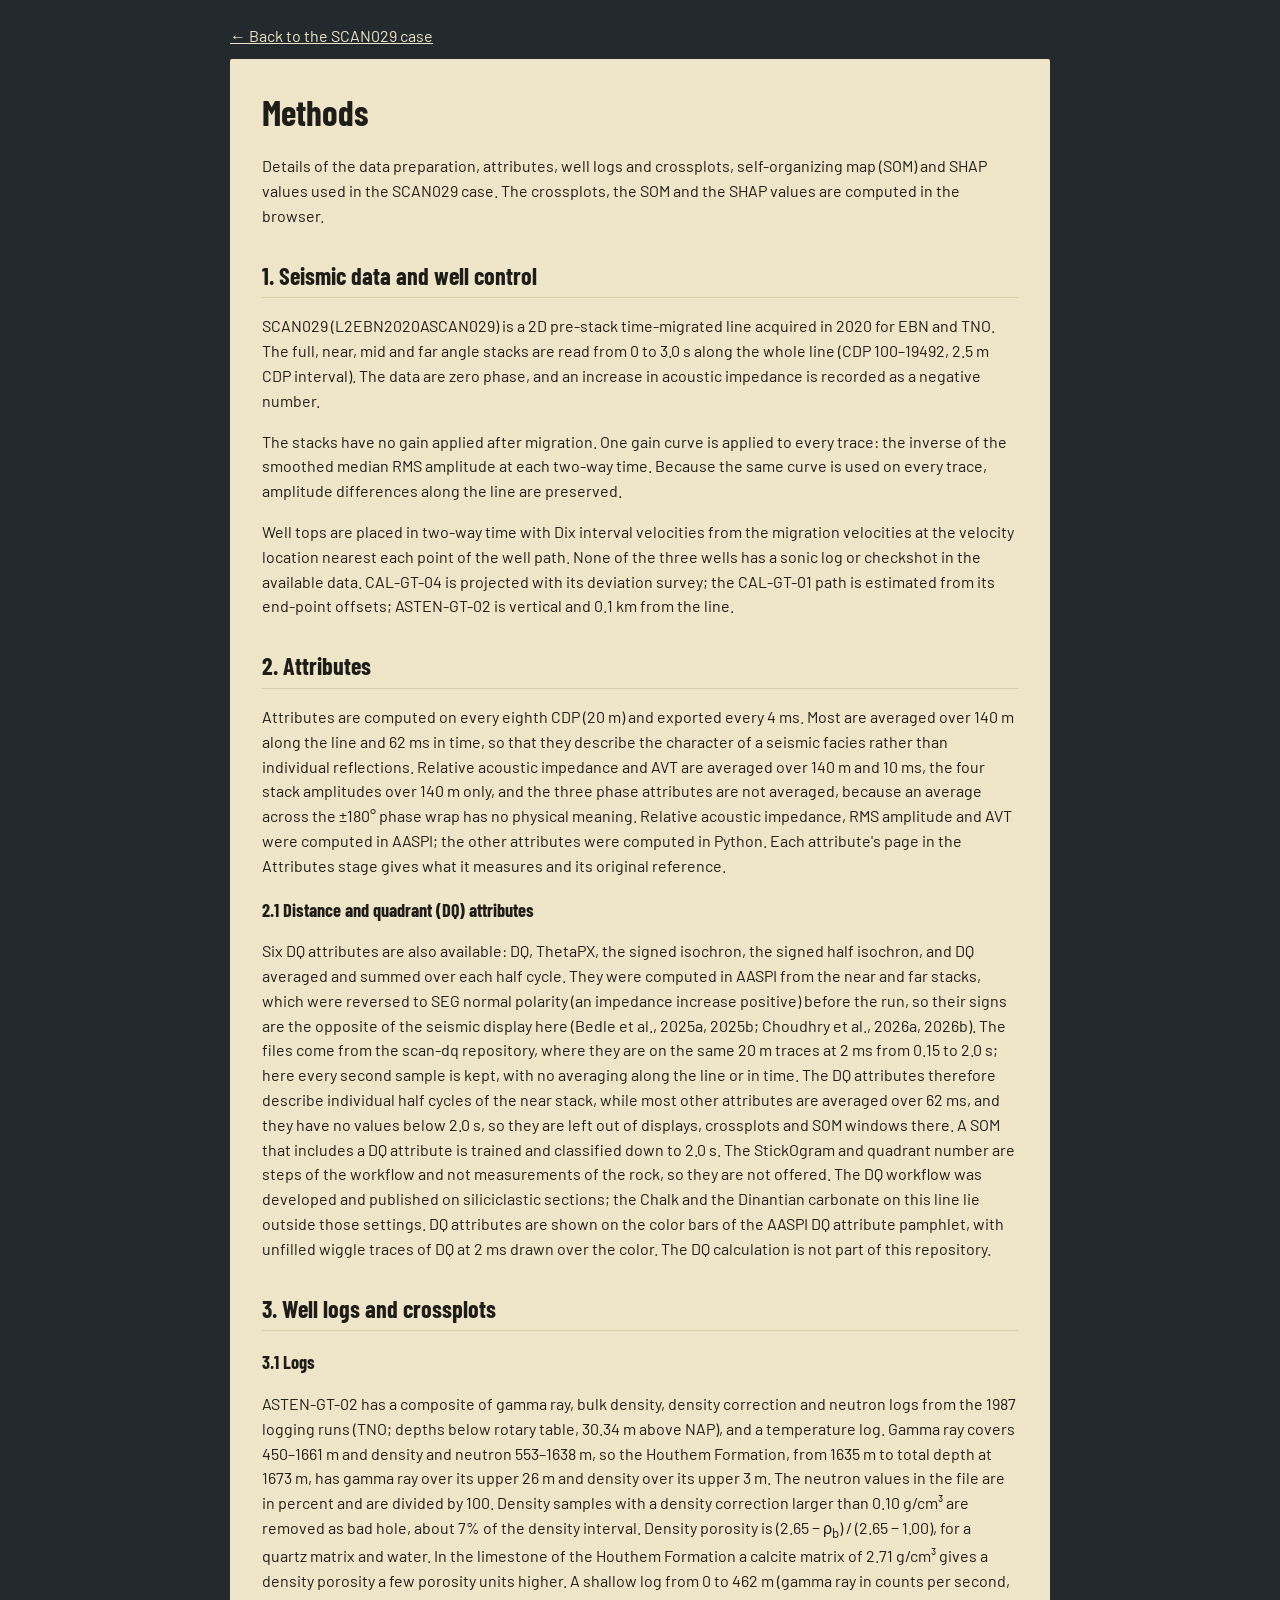
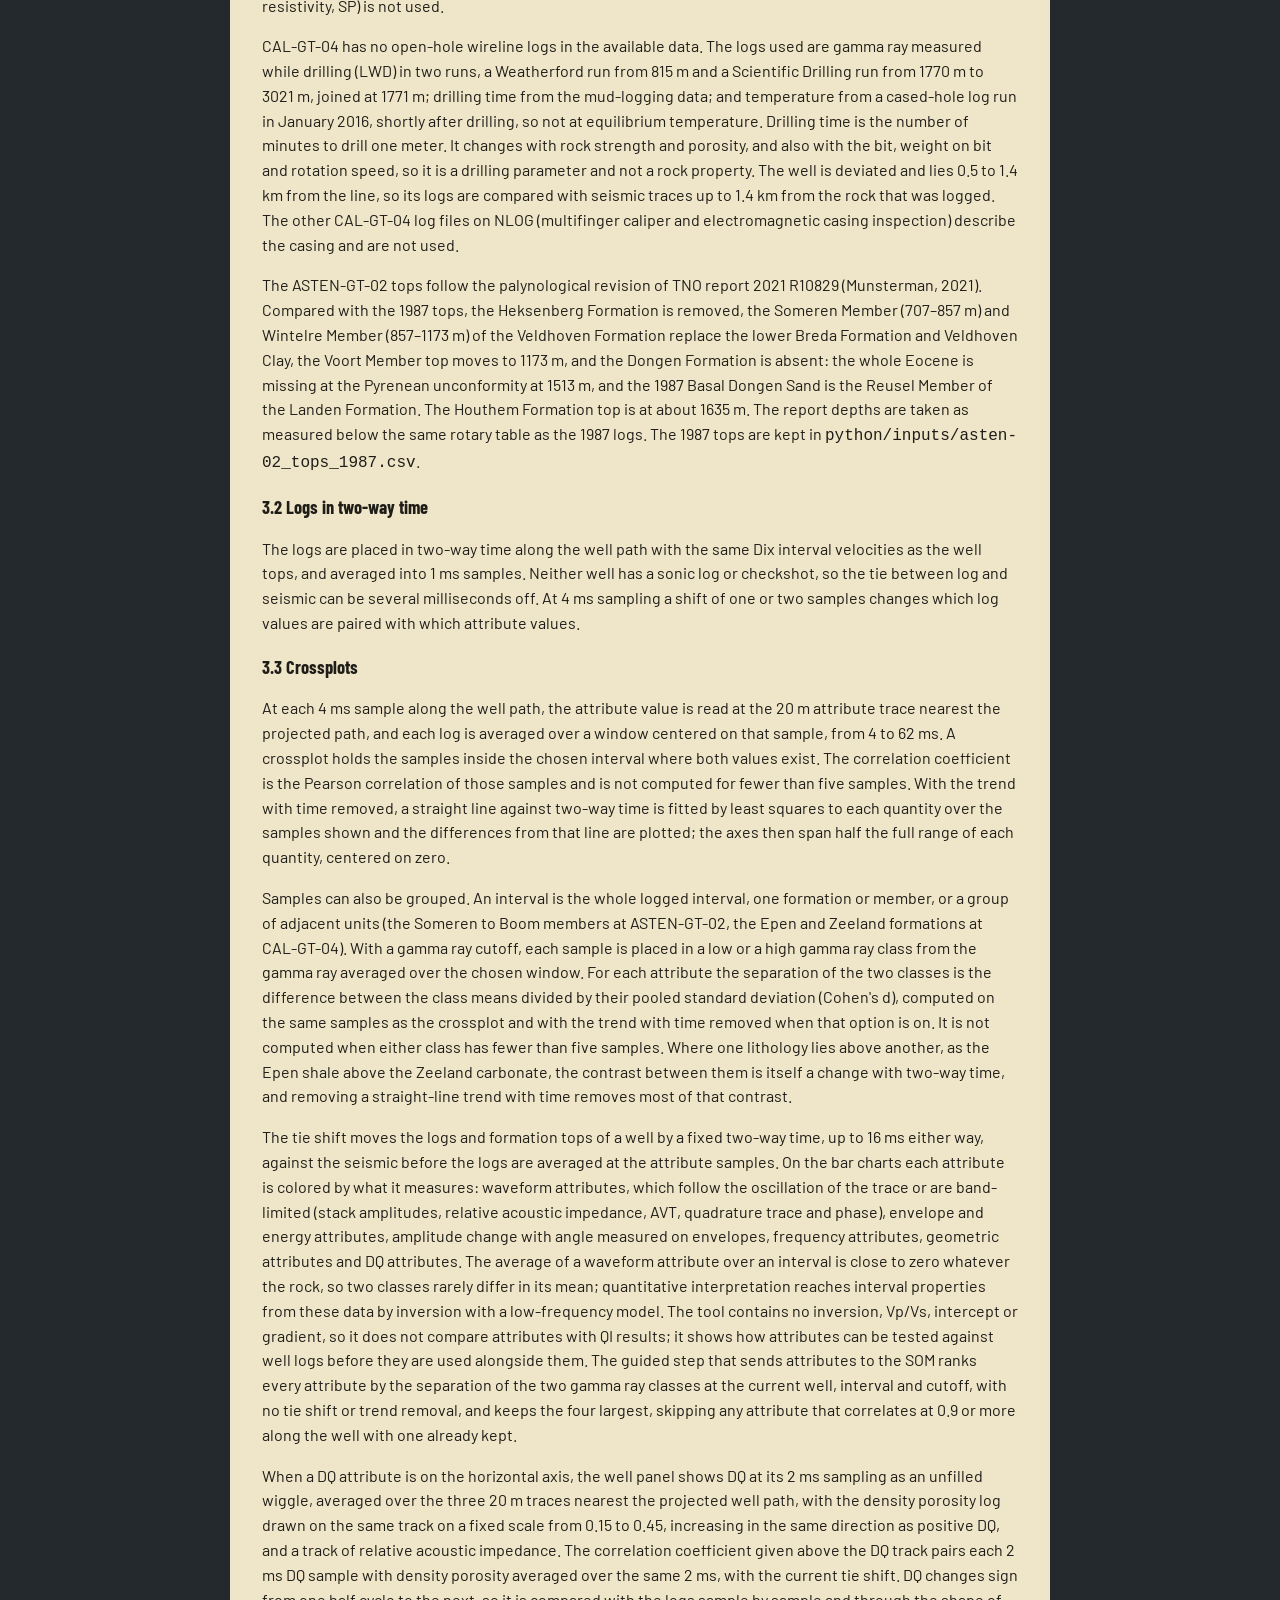
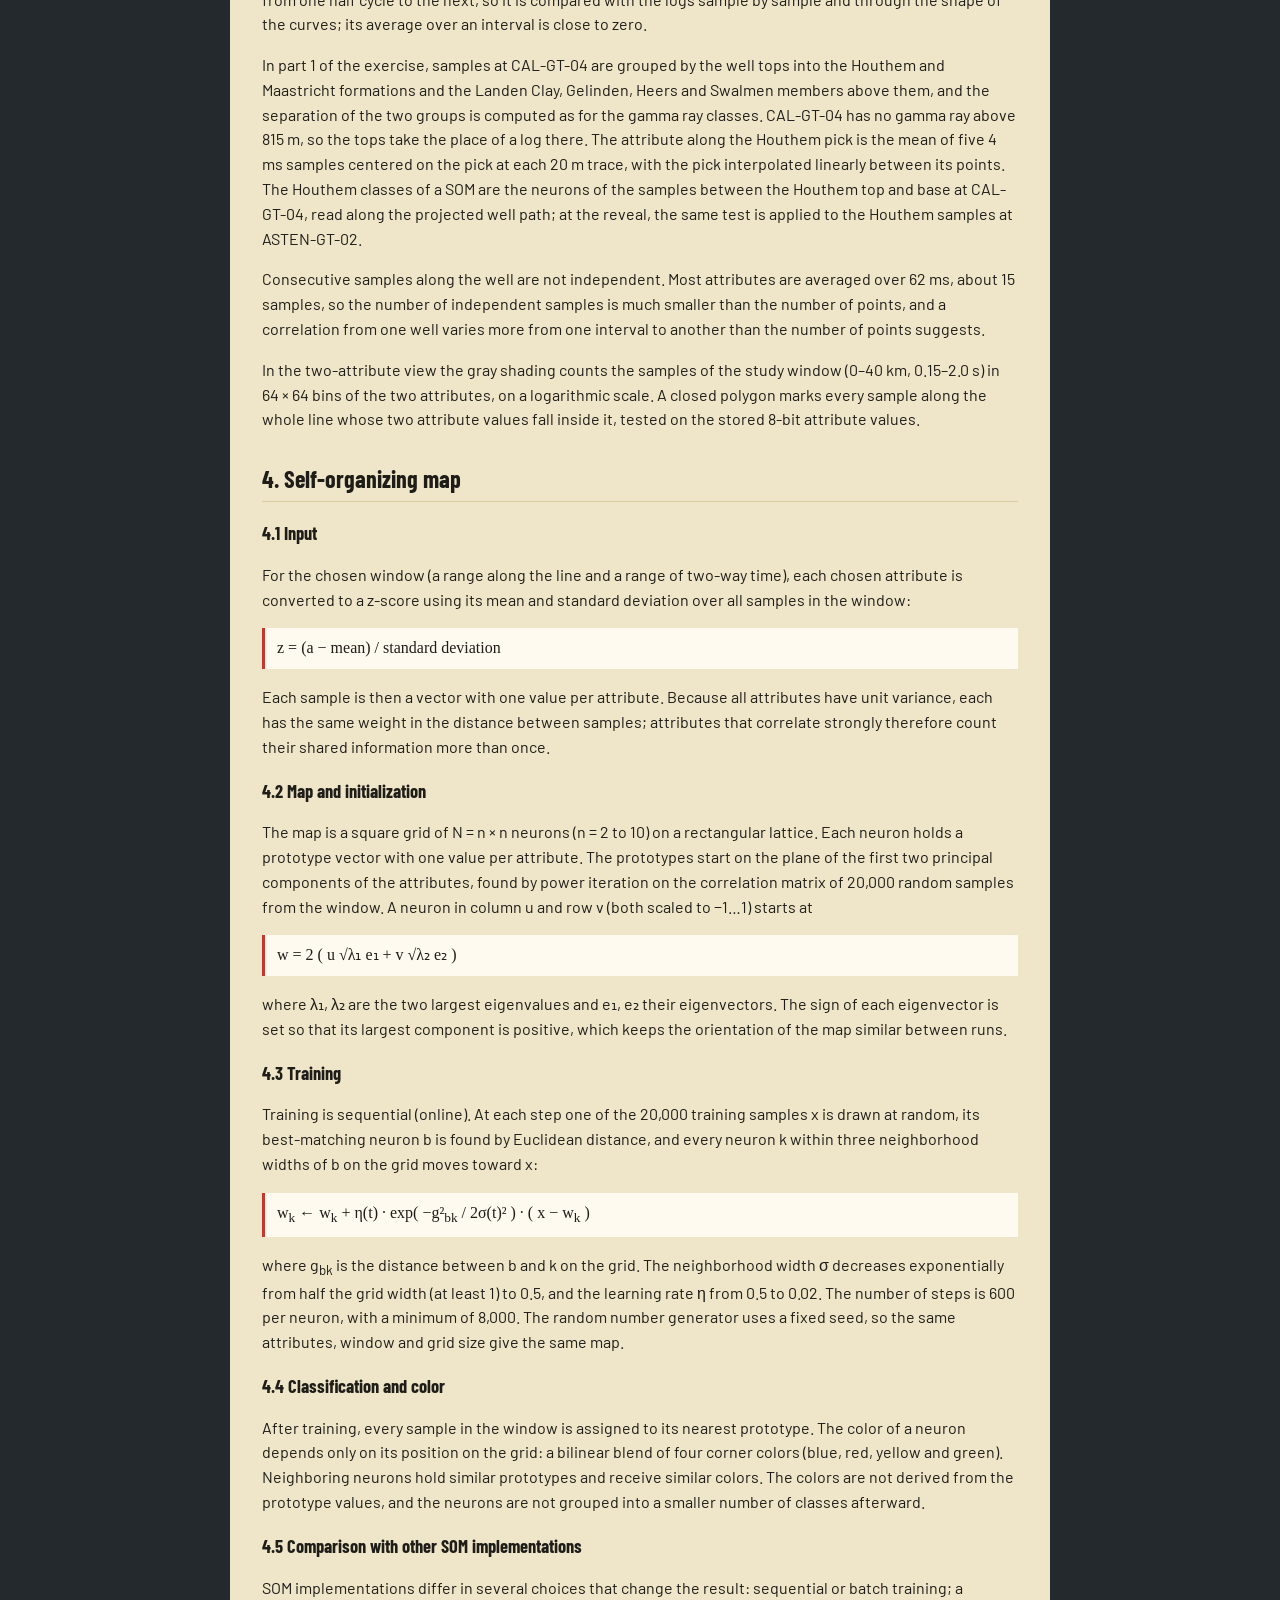
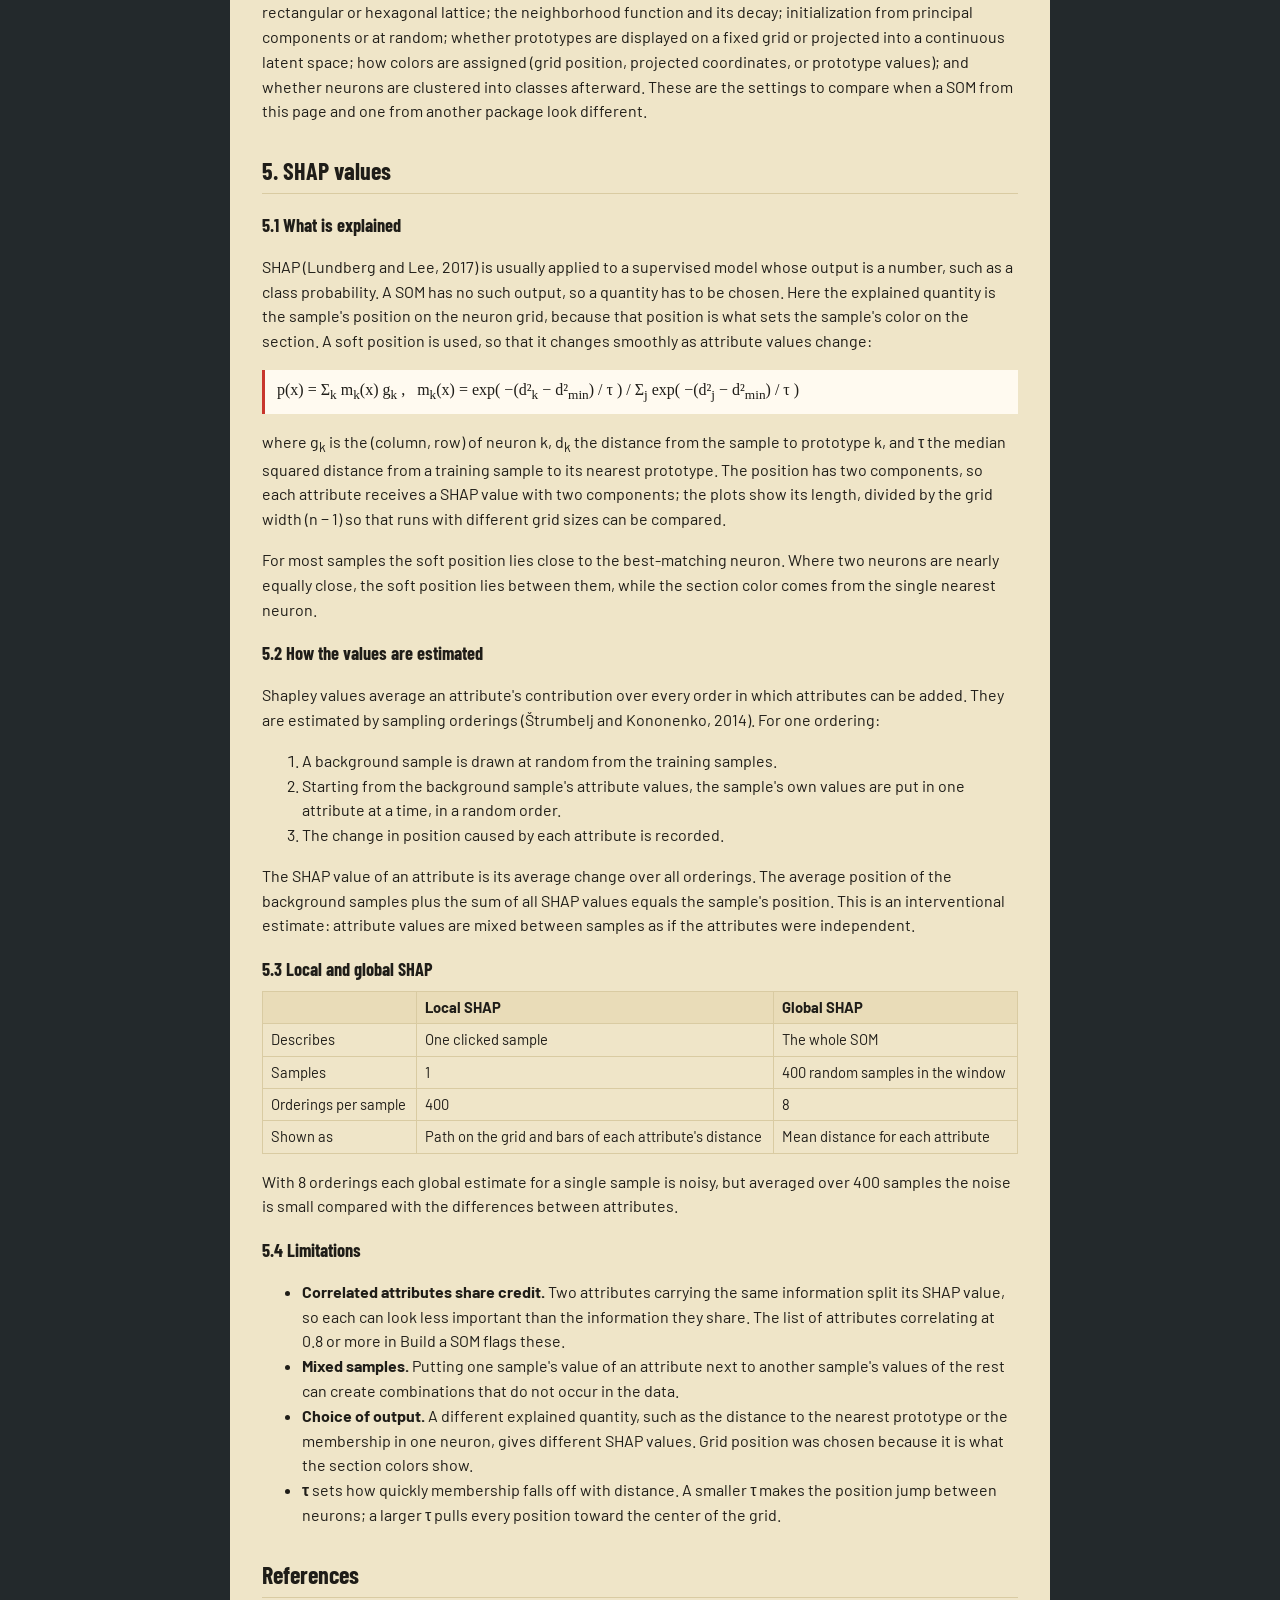
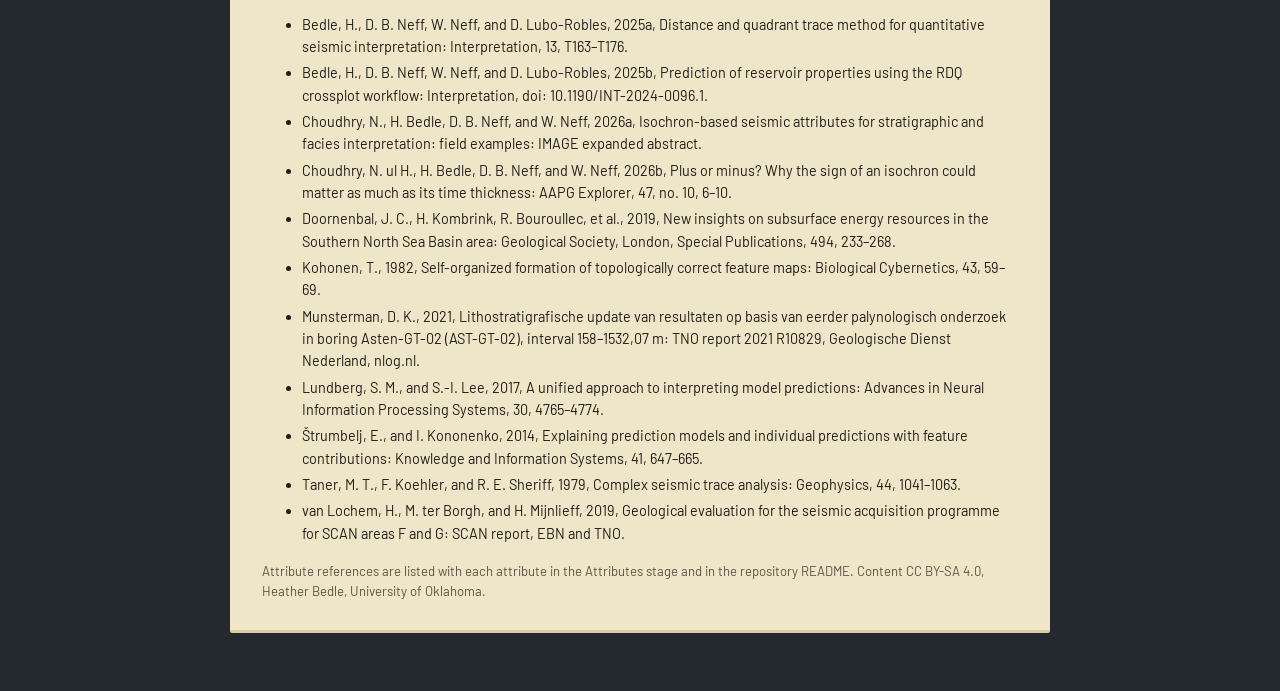
<file: methods.html>
<!doctype html>
<html lang="en">
<head>
<meta charset="utf-8">
<meta name="viewport" content="width=device-width, initial-scale=1">
<title>Methods · The SCAN029 case</title>
<link rel="preconnect" href="https://fonts.googleapis.com">
<link rel="preconnect" href="https://fonts.gstatic.com" crossorigin>
<link href="https://fonts.googleapis.com/css2?family=Barlow+Condensed:wght@600;700&family=Barlow:wght@400;500;600&display=swap" rel="stylesheet">
<link rel="stylesheet" href="css/style.css">
<style>
  body{background:var(--board)}
  .methods-page{max-width:860px;margin:0 auto;padding:24px 20px 60px}
  .methods-page article{background:var(--paper);color:var(--ink);padding:28px 32px;border-radius:2px;border-bottom:3px solid var(--paper-edge)}
  .methods-page h1{font-family:var(--font-display);font-size:2.2rem;margin:0 0 4px}
  .methods-page h2{font-family:var(--font-display);font-size:1.5rem;margin:30px 0 8px;border-bottom:1px solid var(--paper-edge);padding-bottom:4px}
  .methods-page h3{font-family:var(--font-display);font-size:1.15rem;margin:18px 0 4px}
  .methods-page p,.methods-page li{line-height:1.55}
  .methods-page .eq{font-family:Georgia,serif;background:#fffaf0;border-left:3px solid var(--thread);padding:8px 12px;margin:8px 0;overflow-x:auto}
  .methods-page table{border-collapse:collapse;width:100%;margin:8px 0;font-size:.92rem}
  .methods-page th,.methods-page td{border:1px solid var(--paper-edge);padding:5px 8px;text-align:left;vertical-align:top}
  .methods-page th{background:#e9dcb8}
  .methods-page .back{color:var(--paper);display:inline-block;margin-bottom:12px}
  .methods-page .refs li{font-size:.9rem;margin-bottom:4px}
</style>
</head>
<body>
<main class="methods-page">
<a class="back" href="index.html">← Back to the SCAN029 case</a>
<article>
<h1>Methods</h1>
<p>Details of the data preparation, attributes, well logs and crossplots, self-organizing map (SOM) and SHAP values used in the SCAN029 case. The crossplots, the SOM and the SHAP values are computed in the browser.</p>

<h2>1. Seismic data and well control</h2>
<p>SCAN029 (L2EBN2020ASCAN029) is a 2D pre-stack time-migrated line acquired in 2020 for EBN and TNO. The full, near, mid and far angle stacks are read from 0 to 3.0 s along the whole line (CDP 100–19492, 2.5 m CDP interval). The data are zero phase, and an increase in acoustic impedance is recorded as a negative number.</p>
<p>The stacks have no gain applied after migration. One gain curve is applied to every trace: the inverse of the smoothed median RMS amplitude at each two-way time. Because the same curve is used on every trace, amplitude differences along the line are preserved.</p>
<p>Well tops are placed in two-way time with Dix interval velocities from the migration velocities at the velocity location nearest each point of the well path. None of the three wells has a sonic log or checkshot in the available data. CAL-GT-04 is projected with its deviation survey; the CAL-GT-01 path is estimated from its end-point offsets; ASTEN-GT-02 is vertical and 0.1 km from the line.</p>

<h2>2. Attributes</h2>
<p>Attributes are computed on every eighth CDP (20 m) and exported every 4 ms. Most are averaged over 140 m along the line and 62 ms in time, so that they describe the character of a seismic facies rather than individual reflections. Relative acoustic impedance and AVT are averaged over 140 m and 10 ms, the four stack amplitudes over 140 m only, and the three phase attributes are not averaged, because an average across the ±180° phase wrap has no physical meaning. Relative acoustic impedance, RMS amplitude and AVT were computed in AASPI; the other attributes were computed in Python. Each attribute's page in the Attributes stage gives what it measures and its original reference.</p>

<h3>2.1 Distance and quadrant (DQ) attributes</h3>
<p>Six DQ attributes are also available: DQ, ThetaPX, the signed isochron, the signed half isochron, and DQ averaged and summed over each half cycle. They were computed in AASPI from the near and far stacks, which were reversed to SEG normal polarity (an impedance increase positive) before the run, so their signs are the opposite of the seismic display here (Bedle et al., 2025a, 2025b; Choudhry et al., 2026a, 2026b). The files come from the scan-dq repository, where they are on the same 20 m traces at 2 ms from 0.15 to 2.0 s; here every second sample is kept, with no averaging along the line or in time. The DQ attributes therefore describe individual half cycles of the near stack, while most other attributes are averaged over 62 ms, and they have no values below 2.0 s, so they are left out of displays, crossplots and SOM windows there. A SOM that includes a DQ attribute is trained and classified down to 2.0 s. The StickOgram and quadrant number are steps of the workflow and not measurements of the rock, so they are not offered. The DQ workflow was developed and published on siliciclastic sections; the Chalk and the Dinantian carbonate on this line lie outside those settings. DQ attributes are shown on the color bars of the AASPI DQ attribute pamphlet, with unfilled wiggle traces of DQ at 2 ms drawn over the color. The DQ calculation is not part of this repository.</p>

<h2>3. Well logs and crossplots</h2>
<h3>3.1 Logs</h3>
<p>ASTEN-GT-02 has a composite of gamma ray, bulk density, density correction and neutron logs from the 1987 logging runs (TNO; depths below rotary table, 30.34 m above NAP), and a temperature log. Gamma ray covers 450–1661 m and density and neutron 553–1638 m, so the Houthem Formation, from 1635 m to total depth at 1673 m, has gamma ray over its upper 26 m and density over its upper 3 m. The neutron values in the file are in percent and are divided by 100. Density samples with a density correction larger than 0.10 g/cm³ are removed as bad hole, about 7% of the density interval. Density porosity is (2.65 − ρ<sub>b</sub>) / (2.65 − 1.00), for a quartz matrix and water. In the limestone of the Houthem Formation a calcite matrix of 2.71 g/cm³ gives a density porosity a few porosity units higher. A shallow log from 0 to 462 m (gamma ray in counts per second, resistivity, SP) is not used.</p>
<p>CAL-GT-04 has no open-hole wireline logs in the available data. The logs used are gamma ray measured while drilling (LWD) in two runs, a Weatherford run from 815 m and a Scientific Drilling run from 1770 m to 3021 m, joined at 1771 m; drilling time from the mud-logging data; and temperature from a cased-hole log run in January 2016, shortly after drilling, so not at equilibrium temperature. Drilling time is the number of minutes to drill one meter. It changes with rock strength and porosity, and also with the bit, weight on bit and rotation speed, so it is a drilling parameter and not a rock property. The well is deviated and lies 0.5 to 1.4 km from the line, so its logs are compared with seismic traces up to 1.4 km from the rock that was logged. The other CAL-GT-04 log files on NLOG (multifinger caliper and electromagnetic casing inspection) describe the casing and are not used.</p>
<p>The ASTEN-GT-02 tops follow the palynological revision of TNO report 2021 R10829 (Munsterman, 2021). Compared with the 1987 tops, the Heksenberg Formation is removed, the Someren Member (707–857 m) and Wintelre Member (857–1173 m) of the Veldhoven Formation replace the lower Breda Formation and Veldhoven Clay, the Voort Member top moves to 1173 m, and the Dongen Formation is absent: the whole Eocene is missing at the Pyrenean unconformity at 1513 m, and the 1987 Basal Dongen Sand is the Reusel Member of the Landen Formation. The Houthem Formation top is at about 1635 m. The report depths are taken as measured below the same rotary table as the 1987 logs. The 1987 tops are kept in <code>python/inputs/asten-02_tops_1987.csv</code>.</p>
<h3>3.2 Logs in two-way time</h3>
<p>The logs are placed in two-way time along the well path with the same Dix interval velocities as the well tops, and averaged into 1 ms samples. Neither well has a sonic log or checkshot, so the tie between log and seismic can be several milliseconds off. At 4 ms sampling a shift of one or two samples changes which log values are paired with which attribute values.</p>
<h3>3.3 Crossplots</h3>
<p>At each 4 ms sample along the well path, the attribute value is read at the 20 m attribute trace nearest the projected path, and each log is averaged over a window centered on that sample, from 4 to 62 ms. A crossplot holds the samples inside the chosen interval where both values exist. The correlation coefficient is the Pearson correlation of those samples and is not computed for fewer than five samples. With the trend with time removed, a straight line against two-way time is fitted by least squares to each quantity over the samples shown and the differences from that line are plotted; the axes then span half the full range of each quantity, centered on zero.</p>
<p>Samples can also be grouped. An interval is the whole logged interval, one formation or member, or a group of adjacent units (the Someren to Boom members at ASTEN-GT-02, the Epen and Zeeland formations at CAL-GT-04). With a gamma ray cutoff, each sample is placed in a low or a high gamma ray class from the gamma ray averaged over the chosen window. For each attribute the separation of the two classes is the difference between the class means divided by their pooled standard deviation (Cohen's d), computed on the same samples as the crossplot and with the trend with time removed when that option is on. It is not computed when either class has fewer than five samples. Where one lithology lies above another, as the Epen shale above the Zeeland carbonate, the contrast between them is itself a change with two-way time, and removing a straight-line trend with time removes most of that contrast.</p>
<p>The tie shift moves the logs and formation tops of a well by a fixed two-way time, up to 16 ms either way, against the seismic before the logs are averaged at the attribute samples. On the bar charts each attribute is colored by what it measures: waveform attributes, which follow the oscillation of the trace or are band-limited (stack amplitudes, relative acoustic impedance, AVT, quadrature trace and phase), envelope and energy attributes, amplitude change with angle measured on envelopes, frequency attributes, geometric attributes and DQ attributes. The average of a waveform attribute over an interval is close to zero whatever the rock, so two classes rarely differ in its mean; quantitative interpretation reaches interval properties from these data by inversion with a low-frequency model. The tool contains no inversion, Vp/Vs, intercept or gradient, so it does not compare attributes with QI results; it shows how attributes can be tested against well logs before they are used alongside them. The guided step that sends attributes to the SOM ranks every attribute by the separation of the two gamma ray classes at the current well, interval and cutoff, with no tie shift or trend removal, and keeps the four largest, skipping any attribute that correlates at 0.9 or more along the well with one already kept.</p>
<p>When a DQ attribute is on the horizontal axis, the well panel shows DQ at its 2 ms sampling as an unfilled wiggle, averaged over the three 20 m traces nearest the projected well path, with the density porosity log drawn on the same track on a fixed scale from 0.15 to 0.45, increasing in the same direction as positive DQ, and a track of relative acoustic impedance. The correlation coefficient given above the DQ track pairs each 2 ms DQ sample with density porosity averaged over the same 2 ms, with the current tie shift. DQ changes sign from one half cycle to the next, so it is compared with the logs sample by sample and through the shape of the curves; its average over an interval is close to zero.</p>
<p>In part 1 of the exercise, samples at CAL-GT-04 are grouped by the well tops into the Houthem and Maastricht formations and the Landen Clay, Gelinden, Heers and Swalmen members above them, and the separation of the two groups is computed as for the gamma ray classes. CAL-GT-04 has no gamma ray above 815 m, so the tops take the place of a log there. The attribute along the Houthem pick is the mean of five 4 ms samples centered on the pick at each 20 m trace, with the pick interpolated linearly between its points. The Houthem classes of a SOM are the neurons of the samples between the Houthem top and base at CAL-GT-04, read along the projected well path; at the reveal, the same test is applied to the Houthem samples at ASTEN-GT-02.</p>
<p>Consecutive samples along the well are not independent. Most attributes are averaged over 62 ms, about 15 samples, so the number of independent samples is much smaller than the number of points, and a correlation from one well varies more from one interval to another than the number of points suggests.</p>
<p>In the two-attribute view the gray shading counts the samples of the study window (0–40 km, 0.15–2.0 s) in 64 × 64 bins of the two attributes, on a logarithmic scale. A closed polygon marks every sample along the whole line whose two attribute values fall inside it, tested on the stored 8-bit attribute values.</p>

<h2>4. Self-organizing map</h2>
<h3>4.1 Input</h3>
<p>For the chosen window (a range along the line and a range of two-way time), each chosen attribute is converted to a z-score using its mean and standard deviation over all samples in the window:</p>
<p class="eq">z = (a − mean) / standard deviation</p>
<p>Each sample is then a vector with one value per attribute. Because all attributes have unit variance, each has the same weight in the distance between samples; attributes that correlate strongly therefore count their shared information more than once.</p>

<h3>4.2 Map and initialization</h3>
<p>The map is a square grid of N = n × n neurons (n = 2 to 10) on a rectangular lattice. Each neuron holds a prototype vector with one value per attribute. The prototypes start on the plane of the first two principal components of the attributes, found by power iteration on the correlation matrix of 20,000 random samples from the window. A neuron in column u and row v (both scaled to −1…1) starts at</p>
<p class="eq">w = 2 ( u √λ₁ e₁ + v √λ₂ e₂ )</p>
<p>where λ₁, λ₂ are the two largest eigenvalues and e₁, e₂ their eigenvectors. The sign of each eigenvector is set so that its largest component is positive, which keeps the orientation of the map similar between runs.</p>

<h3>4.3 Training</h3>
<p>Training is sequential (online). At each step one of the 20,000 training samples x is drawn at random, its best-matching neuron b is found by Euclidean distance, and every neuron k within three neighborhood widths of b on the grid moves toward x:</p>
<p class="eq">w<sub>k</sub> ← w<sub>k</sub> + η(t) · exp( −g²<sub>bk</sub> / 2σ(t)² ) · ( x − w<sub>k</sub> )</p>
<p>where g<sub>bk</sub> is the distance between b and k on the grid. The neighborhood width σ decreases exponentially from half the grid width (at least 1) to 0.5, and the learning rate η from 0.5 to 0.02. The number of steps is 600 per neuron, with a minimum of 8,000. The random number generator uses a fixed seed, so the same attributes, window and grid size give the same map.</p>

<h3>4.4 Classification and color</h3>
<p>After training, every sample in the window is assigned to its nearest prototype. The color of a neuron depends only on its position on the grid: a bilinear blend of four corner colors (blue, red, yellow and green). Neighboring neurons hold similar prototypes and receive similar colors. The colors are not derived from the prototype values, and the neurons are not grouped into a smaller number of classes afterward.</p>

<h3>4.5 Comparison with other SOM implementations</h3>
<p>SOM implementations differ in several choices that change the result: sequential or batch training; a rectangular or hexagonal lattice; the neighborhood function and its decay; initialization from principal components or at random; whether prototypes are displayed on a fixed grid or projected into a continuous latent space; how colors are assigned (grid position, projected coordinates, or prototype values); and whether neurons are clustered into classes afterward. These are the settings to compare when a SOM from this page and one from another package look different.</p>

<h2>5. SHAP values</h2>
<h3>5.1 What is explained</h3>
<p>SHAP (Lundberg and Lee, 2017) is usually applied to a supervised model whose output is a number, such as a class probability. A SOM has no such output, so a quantity has to be chosen. Here the explained quantity is the sample's position on the neuron grid, because that position is what sets the sample's color on the section. A soft position is used, so that it changes smoothly as attribute values change:</p>
<p class="eq">p(x) = Σ<sub>k</sub> m<sub>k</sub>(x) g<sub>k</sub> ,&nbsp;&nbsp; m<sub>k</sub>(x) = exp( −(d²<sub>k</sub> − d²<sub>min</sub>) / τ ) / Σ<sub>j</sub> exp( −(d²<sub>j</sub> − d²<sub>min</sub>) / τ )</p>
<p>where g<sub>k</sub> is the (column, row) of neuron k, d<sub>k</sub> the distance from the sample to prototype k, and τ the median squared distance from a training sample to its nearest prototype. The position has two components, so each attribute receives a SHAP value with two components; the plots show its length, divided by the grid width (n − 1) so that runs with different grid sizes can be compared.</p>
<p>For most samples the soft position lies close to the best-matching neuron. Where two neurons are nearly equally close, the soft position lies between them, while the section color comes from the single nearest neuron.</p>

<h3>5.2 How the values are estimated</h3>
<p>Shapley values average an attribute's contribution over every order in which attributes can be added. They are estimated by sampling orderings (Štrumbelj and Kononenko, 2014). For one ordering:</p>
<ol>
  <li>A background sample is drawn at random from the training samples.</li>
  <li>Starting from the background sample's attribute values, the sample's own values are put in one attribute at a time, in a random order.</li>
  <li>The change in position caused by each attribute is recorded.</li>
</ol>
<p>The SHAP value of an attribute is its average change over all orderings. The average position of the background samples plus the sum of all SHAP values equals the sample's position. This is an interventional estimate: attribute values are mixed between samples as if the attributes were independent.</p>

<h3>5.3 Local and global SHAP</h3>
<table>
  <tr><th></th><th>Local SHAP</th><th>Global SHAP</th></tr>
  <tr><td>Describes</td><td>One clicked sample</td><td>The whole SOM</td></tr>
  <tr><td>Samples</td><td>1</td><td>400 random samples in the window</td></tr>
  <tr><td>Orderings per sample</td><td>400</td><td>8</td></tr>
  <tr><td>Shown as</td><td>Path on the grid and bars of each attribute's distance</td><td>Mean distance for each attribute</td></tr>
</table>
<p>With 8 orderings each global estimate for a single sample is noisy, but averaged over 400 samples the noise is small compared with the differences between attributes.</p>

<h3>5.4 Limitations</h3>
<ul>
  <li><strong>Correlated attributes share credit.</strong> Two attributes carrying the same information split its SHAP value, so each can look less important than the information they share. The list of attributes correlating at 0.8 or more in Build a SOM flags these.</li>
  <li><strong>Mixed samples.</strong> Putting one sample's value of an attribute next to another sample's values of the rest can create combinations that do not occur in the data.</li>
  <li><strong>Choice of output.</strong> A different explained quantity, such as the distance to the nearest prototype or the membership in one neuron, gives different SHAP values. Grid position was chosen because it is what the section colors show.</li>
  <li><strong>τ</strong> sets how quickly membership falls off with distance. A smaller τ makes the position jump between neurons; a larger τ pulls every position toward the center of the grid.</li>
</ul>

<h2>References</h2>
<ul class="refs">
  <li>Bedle, H., D. B. Neff, W. Neff, and D. Lubo-Robles, 2025a, Distance and quadrant trace method for quantitative seismic interpretation: Interpretation, 13, T163–T176.</li>
  <li>Bedle, H., D. B. Neff, W. Neff, and D. Lubo-Robles, 2025b, Prediction of reservoir properties using the RDQ crossplot workflow: Interpretation, doi: 10.1190/INT-2024-0096.1.</li>
  <li>Choudhry, N., H. Bedle, D. B. Neff, and W. Neff, 2026a, Isochron-based seismic attributes for stratigraphic and facies interpretation: field examples: IMAGE expanded abstract.</li>
  <li>Choudhry, N. ul H., H. Bedle, D. B. Neff, and W. Neff, 2026b, Plus or minus? Why the sign of an isochron could matter as much as its time thickness: AAPG Explorer, 47, no. 10, 6–10.</li>
  <li>Doornenbal, J. C., H. Kombrink, R. Bouroullec, et al., 2019, New insights on subsurface energy resources in the Southern North Sea Basin area: Geological Society, London, Special Publications, 494, 233–268.</li>
  <li>Kohonen, T., 1982, Self-organized formation of topologically correct feature maps: Biological Cybernetics, 43, 59–69.</li>
  <li>Munsterman, D. K., 2021, Lithostratigrafische update van resultaten op basis van eerder palynologisch onderzoek in boring Asten-GT-02 (AST-GT-02), interval 158–1532,07 m: TNO report 2021 R10829, Geologische Dienst Nederland, nlog.nl.</li>
  <li>Lundberg, S. M., and S.-I. Lee, 2017, A unified approach to interpreting model predictions: Advances in Neural Information Processing Systems, 30, 4765–4774.</li>
  <li>Štrumbelj, E., and I. Kononenko, 2014, Explaining prediction models and individual predictions with feature contributions: Knowledge and Information Systems, 41, 647–665.</li>
  <li>Taner, M. T., F. Koehler, and R. E. Sheriff, 1979, Complex seismic trace analysis: Geophysics, 44, 1041–1063.</li>
  <li>van Lochem, H., M. ter Borgh, and H. Mijnlieff, 2019, Geological evaluation for the seismic acquisition programme for SCAN areas F and G: SCAN report, EBN and TNO.</li>
</ul>
<p class="small">Attribute references are listed with each attribute in the Attributes stage and in the repository README. Content CC BY-SA 4.0, Heather Bedle, University of Oklahoma.</p>
</article>
</main>
<script data-goatcounter="https://hbedle.goatcounter.com/count" async src="//gc.zgo.at/count.js"></script>
</body>
</html>
</file>
<file: css/style.css>
:root{
  --board:#23292c; --board-2:#2c3438; --line:#3b4549;
  --paper:#efe5c8; --paper-edge:#d9cba2; --ink:#1f1d18; --ink-soft:#5a5446;
  --thread:#c8362d; --chalk:#dfe6e9; --chalk-dim:#9fb0b6;
  --font-display:"Barlow Condensed","Arial Narrow",Arial,sans-serif;
  --font-body:"Barlow","Helvetica Neue",Arial,sans-serif;
}
*{box-sizing:border-box}
html,body{margin:0;background:var(--board);color:var(--chalk);font-family:var(--font-body);font-size:16px;line-height:1.45}
button,select,input{font:inherit}
[hidden]{display:none!important}
:focus-visible{outline:3px solid #ffd166;outline-offset:2px}

.bar{display:flex;flex-wrap:wrap;align-items:flex-end;justify-content:space-between;gap:12px 24px;padding:14px 20px 10px;border-bottom:1px solid var(--line)}
.case h1{font-family:var(--font-display);font-weight:700;font-size:2rem;line-height:1;margin:0;letter-spacing:.01em}
.case p{margin:4px 0 0;color:var(--chalk-dim);font-size:.95rem}
.stages{display:flex;flex-wrap:wrap;gap:8px}
.tag{position:relative;display:flex;align-items:center;gap:8px;padding:6px 14px 6px 8px;border:0;border-radius:3px 12px 12px 3px;
  background:var(--paper);color:var(--ink);font-family:var(--font-display);font-weight:600;font-size:1.1rem;cursor:pointer;opacity:.62}
.tag span{display:grid;place-items:center;width:1.5em;height:1.5em;border-radius:50%;background:var(--ink);color:var(--paper);font-size:.9rem}
.tag[aria-current="true"]{opacity:1;box-shadow:0 0 0 2px var(--thread)}
.tag[aria-current="true"] span{background:var(--thread)}
.tag:disabled{cursor:not-allowed;opacity:.3}

.board{display:grid;grid-template-columns:minmax(0,1fr) 300px;gap:16px;padding:14px 20px}
.exhibit{min-width:0}
.viewbar{display:flex;flex-wrap:wrap;gap:8px 16px;align-items:center;margin-bottom:8px}
.seg{display:inline-flex;border:1px solid var(--line);border-radius:6px;overflow:hidden}
.seg button{background:transparent;color:var(--chalk);border:0;padding:5px 12px;cursor:pointer}
.seg button[aria-pressed="true"]{background:var(--chalk);color:var(--board)}
.readout{color:var(--chalk-dim);font-size:.9rem;font-variant-numeric:tabular-nums}
.canvaswrap{position:relative;width:100%;aspect-ratio:16/8.2;background:#111}
#section{position:absolute;inset:0;width:100%;height:100%;cursor:crosshair}

.notes{display:flex;flex-direction:column;gap:14px}
.card{position:relative;background:var(--paper);color:var(--ink);padding:18px 16px 14px;border-radius:2px;border-bottom:3px solid var(--paper-edge)}
.card::before{content:"";position:absolute;top:-6px;left:50%;width:12px;height:12px;margin-left:-6px;border-radius:50%;background:var(--thread);box-shadow:0 2px 0 rgba(0,0,0,.35)}
.card h2{font-family:var(--font-display);font-weight:700;font-size:1.5rem;line-height:1.1;margin:0 0 10px}
.card h3{font-family:var(--font-display);font-weight:600;font-size:1.1rem;margin:14px 0 4px}
.card fieldset{border:0;margin:0 0 10px;padding:0;display:grid;gap:4px}
.card label{display:flex;gap:8px;align-items:center}
.card .field{display:grid;gap:4px;margin:8px 0}
.card select{width:100%;padding:5px;border:1px solid var(--ink-soft);background:#fffaf0;color:var(--ink);border-radius:3px}
.card input[type=range]{width:100%;accent-color:var(--thread)}
.big{width:100%;padding:8px;border:2px solid var(--ink);background:transparent;color:var(--ink);border-radius:3px;cursor:pointer;font-weight:600}
.big[aria-pressed="true"]{background:var(--ink);color:var(--paper)}
.small{font-size:.82rem;color:var(--ink-soft);margin:6px 0 0}
.explain{margin:8px 0}
.explain dt{font-weight:600;margin-top:8px}
.explain dd{margin:2px 0 0}
#wiggle,#colorbar{display:block;width:100%;height:auto}
.term{border:0;padding:0;background:none;color:inherit;font:inherit;text-decoration:underline dotted;text-underline-offset:3px;cursor:help}

.presets{display:grid;gap:4px;margin-bottom:6px}
.presets button{text-align:left;padding:6px 8px;border:1px solid var(--ink-soft);background:transparent;color:var(--ink);border-radius:3px;cursor:pointer}
.presets button[aria-checked="true"]{background:var(--ink);color:var(--paper)}
.presets small{display:block;font-size:.75rem;opacity:.8}
.legend{display:grid;gap:6px;margin:8px 0}
.legend .row{display:grid;grid-template-columns:18px 1fr;gap:8px;align-items:center}
.legend .sw{width:18px;height:18px;border-radius:2px}
.legend canvas{width:100%;height:auto;display:block}

.glossary{position:fixed;z-index:10;max-width:320px;background:var(--paper);color:var(--ink);padding:14px 16px;border-radius:3px;box-shadow:0 8px 24px rgba(0,0,0,.45)}
.glossary h3{font-family:var(--font-display);margin:0 0 6px;font-size:1.2rem}
.glossary p{margin:0}
.glossary .close{position:absolute;top:4px;right:8px;border:0;background:none;font-size:1.3rem;cursor:pointer;color:var(--ink)}
.foot{padding:8px 20px 18px;color:var(--chalk-dim);font-size:.8rem}

@media (max-width:900px){
  .board{grid-template-columns:1fr}
  .canvaswrap{aspect-ratio:4/3.4}
}

.row2{display:grid;grid-template-columns:1fr 1fr;gap:6px}
.pick{border-top:1px dashed var(--ink-soft);margin-top:12px;padding-top:4px}
#shapLocal,#shapGlobal,#shapBar{display:block;width:100%;height:auto;background:#fffaf0}

.checks{display:grid;gap:2px;margin-bottom:6px}
.checks .fam{font-weight:600;font-size:.8rem;color:var(--ink-soft);margin-top:6px;text-transform:uppercase;letter-spacing:.04em}
.checks label{font-size:.95rem}
.run{background:var(--thread);border-color:var(--thread);color:#fff;margin-top:6px}
.run:disabled{opacity:.5;cursor:wait}
.progress .bar{height:8px;background:#e0d4b0;border-radius:4px;overflow:hidden;margin-top:8px}
.progress .bar span{display:block;height:100%;width:0;background:var(--thread)}
#somGrid,#somGridVerdict,#shapPath{display:block;width:100%;height:auto;background:#fffaf0}
.runlog{display:grid;gap:4px}
.runlog button{text-align:left;padding:6px 8px;border:1px solid var(--ink-soft);background:transparent;color:var(--ink);border-radius:3px;cursor:pointer;font-size:.85rem}
.runlog button[aria-pressed="true"]{background:var(--ink);color:var(--paper)}
.runlog small{display:block;opacity:.8}
.warn{color:#9d0208}

.chips{display:inline-flex;flex-wrap:wrap;gap:6px}
.chips button{--chip:#fff;border:2px solid var(--chip);background:transparent;color:var(--chip);border-radius:14px;padding:3px 10px;font-size:.85rem;font-weight:600;cursor:pointer}
.chips button[aria-pressed="true"]{background:var(--chip);color:#1f1d18}
.chips button:last-child{--chip:#dfe6e9}

.job{flex:1 1 420px;max-width:760px;font-size:.85rem;line-height:1.35;color:var(--chalk);border-left:3px solid var(--thread);padding:2px 0 2px 10px;margin:0}
.job p{margin:0 0 2px}
.job strong{color:var(--paper)}

.seis{display:inline-flex;gap:6px;align-items:center;color:var(--chalk);font-size:.9rem}
.seis select{background:var(--board-2);color:var(--chalk);border:1px solid var(--line);border-radius:4px;padding:3px}
.seis .term{color:var(--chalk-dim)}

.card input[type=number]{width:100%;padding:4px;border:1px solid var(--ink-soft);background:#fffaf0;color:var(--ink);border-radius:3px}

.events{display:grid;gap:5px;margin:6px 0 10px}
.events button{text-align:left;padding:6px 8px;border:1px solid var(--ink-soft);background:transparent;color:var(--ink);border-radius:3px;cursor:pointer}
.events button[aria-pressed="true"]{background:var(--ink);color:var(--paper)}
.events b{display:block;font-family:var(--font-display);font-size:1rem}
.events small{display:block;font-size:.8rem;line-height:1.3}
.legend-groups{display:grid;gap:3px;margin:6px 0 10px;font-size:.78rem}
.legend-groups .grp{display:grid;grid-template-columns:46px 1fr;gap:6px;align-items:center}
.legend-groups span{display:block;text-align:center;font-weight:700;border-radius:2px;padding:1px 0;color:#10151a}
.ref{margin:8px 0 0}
.ref img{width:100%;height:auto;display:block;border:1px solid var(--paper-edge)}
.ref figcaption{font-size:.75rem;color:var(--ink-soft);margin-top:4px}

.term.help{display:block;margin:0 0 4px;font-size:.8rem;color:#9d0208;text-decoration:underline dotted}
.seg button:disabled{opacity:.5;cursor:default}
.glossary{max-width:380px}

.tag.methods{text-decoration:none;background:transparent;color:var(--paper);border:1px solid var(--paper-edge);opacity:1}
.foot a{color:var(--paper)}

/* ---------- Logs and crossplots stage ---------- */
body.stage-qi .canvaswrap{aspect-ratio:16/5.4}
.qi{display:grid;grid-template-columns:minmax(0,1fr) minmax(0,1.05fr);gap:12px;margin-top:10px}
.qi-well,.qi-xplot{position:relative;min-width:0}
#wellPanel{display:block;width:100%;height:470px;background:#fffaf0;border-radius:2px}
#xplot{display:block;width:100%;height:430px;background:#fffaf0;border-radius:2px;cursor:crosshair}
.qi-legend{display:flex;flex-wrap:wrap;gap:4px 10px;margin-top:6px;font-size:.78rem;color:var(--chalk)}
.qi-legend button{display:inline-flex;align-items:center;gap:5px;border:0;background:none;color:var(--chalk);padding:1px 2px;cursor:pointer;font-size:.78rem}
.qi-legend button[aria-pressed="true"]{outline:2px solid #ffd166;border-radius:2px}
.qi-legend i{display:inline-block;width:11px;height:11px;border-radius:2px}
.qi-seg{margin:10px 0 6px;border-color:var(--ink-soft)}
.qi-seg button{color:var(--ink)}
.qi-seg button[aria-pressed="true"]{background:var(--ink);color:var(--paper)}
#qiCorr{display:block;width:100%;height:auto;background:#fffaf0}
.card .modes{margin-top:4px}
.term.help + .term.help{margin-top:2px}
@media (max-width:900px){ .qi{grid-template-columns:1fr} }
#qiCorr{cursor:pointer}

/* ---------- exercise panel and the attribute along the Houthem pick ---------- */
.exercise summary{cursor:pointer;list-style:none}
.exercise summary::-webkit-details-marker{display:none}
.exercise summary h2{display:inline}
.exercise summary::after{content:" ▾";font-size:1rem;color:var(--ink-soft)}
.exercise[open] summary::after{content:" ▴"}
#exSteps button:disabled,#qiSteps button:disabled{opacity:.45;cursor:not-allowed}
#revealReport p{margin:6px 0}
#pickProfileWrap{margin-top:8px}
#pickProfile{display:block;width:100%;height:150px;background:#fffaf0;border-radius:2px}

/* three columns: exercise steps on the left, the section in the middle, the stage controls on the right */
.board{grid-template-columns:260px minmax(0,1fr) 300px}
.exercise-col{min-width:0;display:flex;flex-direction:column;gap:14px}
.exercise-col .card{position:sticky;top:10px;max-height:calc(100vh - 20px);overflow-y:auto}
.exercise-col .events button small{font-size:.78rem}
@media (max-width:1250px){
  .board{grid-template-columns:minmax(0,1fr) 300px}
  .exercise-col{grid-column:1 / -1}
  .exercise-col .card{position:static;max-height:none}
}
@media (max-width:900px){ .board{grid-template-columns:1fr} }
</file>
